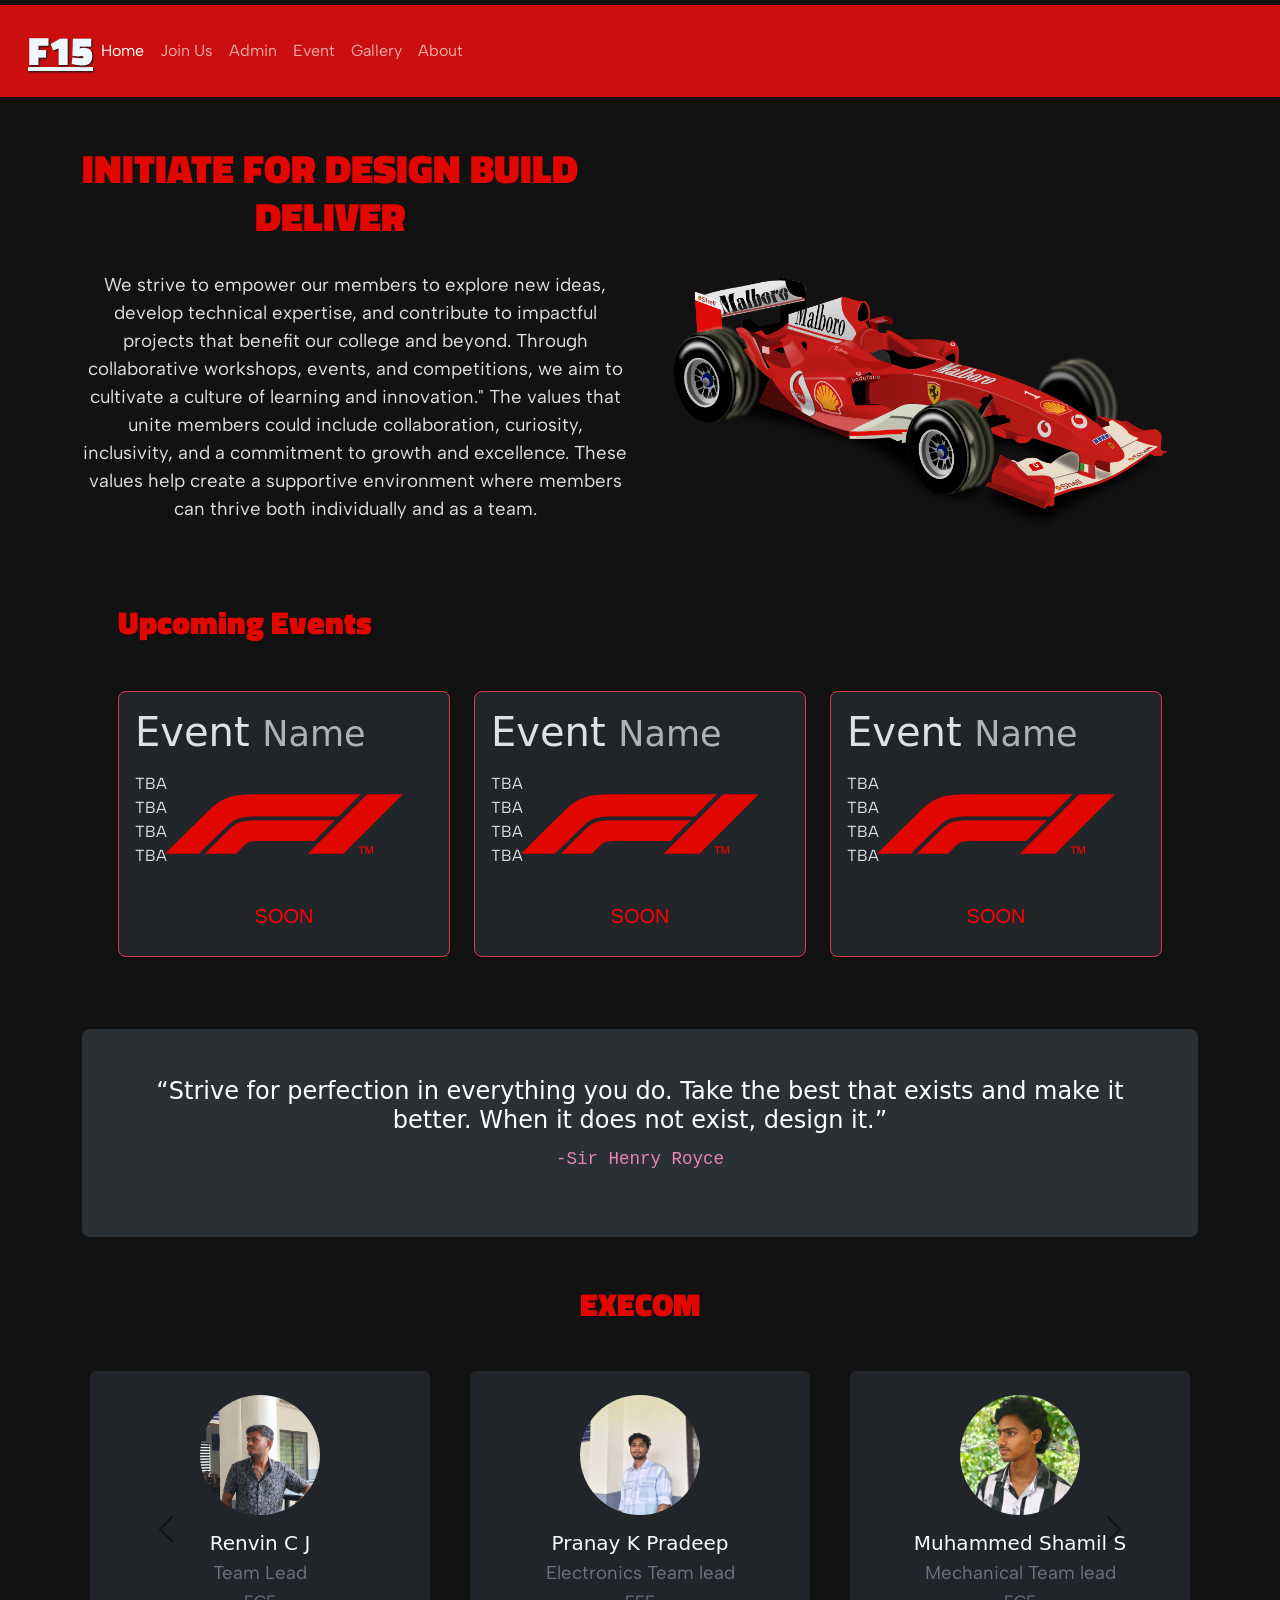
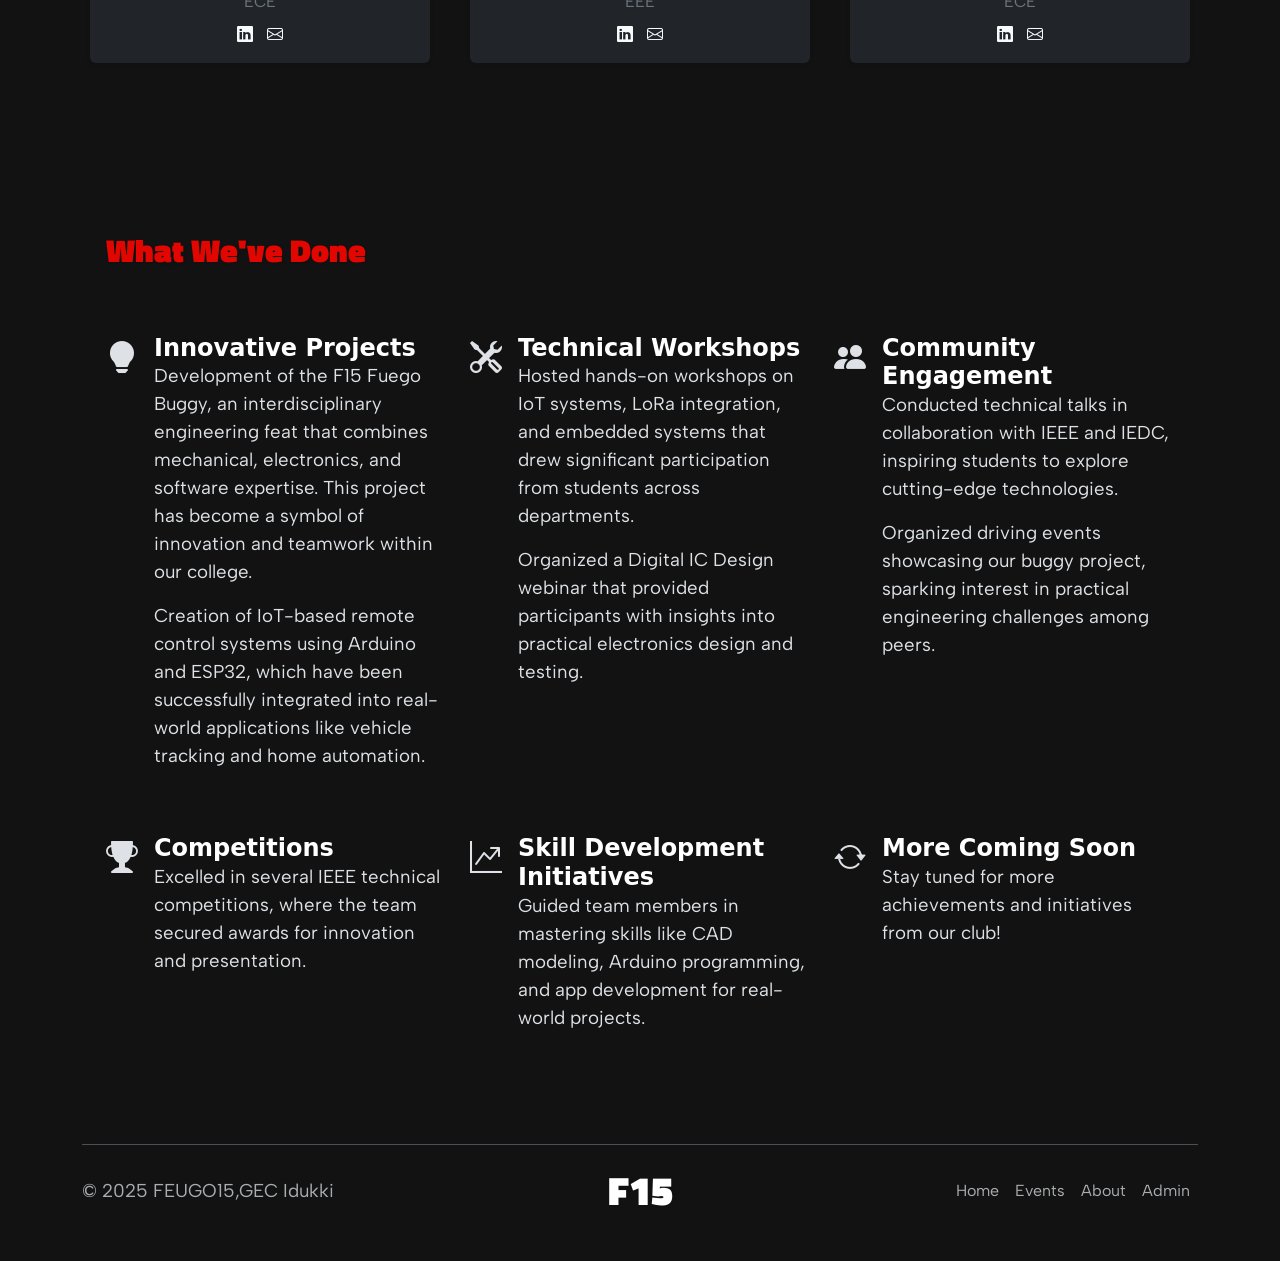
<file: index.html>
<!DOCTYPE html>
<html lang="en" data-bs-theme="dark">
<head>
    <meta charset="UTF-8">
    <meta name="viewport" content="width=device-width, initial-scale=1.0">
    <link href="https://cdn.jsdelivr.net/npm/bootstrap@5.3.6/dist/css/bootstrap.min.css" rel="stylesheet" integrity="sha384-4Q6Gf2aSP4eDXB8Miphtr37CMZZQ5oXLH2yaXMJ2w8e2ZtHTl7GptT4jmndRuHDT" crossorigin="anonymous">
    <link href="https://fonts.googleapis.com/css2?family=Titillium+Web:wght@900&display=swap" rel="stylesheet">
    <link rel="stylesheet" href="./style.css">
    <link rel="stylesheet" href="https://unpkg.com/swiper/swiper-bundle.min.css" />
    <link rel="preconnect" href="https://fonts.googleapis.com">
    <link rel="preconnect" href="https://fonts.gstatic.com" crossorigin>
    <link rel="stylesheet" href="https://cdn.jsdelivr.net/npm/bootstrap-icons@1.11.3/font/bootstrap-icons.min.css">
    <link rel="preconnect" href="https://fonts.googleapis.com">
    <link rel="preconnect" href="https://fonts.gstatic.com" crossorigin>
    <link href="https://fonts.googleapis.com/css2?family=Albert+Sans:ital,wght@0,100..900;1,100..900&family=Barlow+Condensed:ital,wght@0,100;0,200;0,300;0,400;0,500;0,600;0,700;0,800;0,900;1,100;1,200;1,300;1,400;1,500;1,600;1,700;1,800;1,900&family=Orbitron:wght@400..900&family=Poppins:ital,wght@0,100;0,200;0,300;0,400;0,500;0,600;0,700;0,800;0,900;1,100;1,200;1,300;1,400;1,500;1,600;1,700;1,800;1,900&display=swap" rel="stylesheet">    <script src="https://unpkg.com/swiper/swiper-bundle.min.js"></script>
    <title>Fuego15-hey</title>
</head>
<body style="background-color: #0000;">
  <nav class="navbar navbar-expand-lg px-3 py-3 nav-dark" style="background-color: rgb(203, 14, 14); margin-top: 5px;">
    <div class="container-fluid">
      <a class="formula-1-text" style="color: aliceblue; font-size: 40px;" href="#">F15</a>
      <button class="navbar-toggler" type="button" data-bs-toggle="collapse" data-bs-target="#navbarSupportedContent" aria-controls="navbarSupportedContent" aria-expanded="false" aria-label="Toggle navigation">
        <span class="navbar-toggler-icon"></span>
      </button>
      <div class="collapse navbar-collapse" id="navbarSupportedContent">
        <ul class="navbar-nav me-auto mb-2 mb-lg-0">
          <li class="nav-item">
            <a class="nav-link active" aria-current="page" href="#">Home</a>
          </li>
          <li class="nav-item">
            <a class="nav-link" href="#join">Join Us</a>
          </li>
          <li class="nav-item">
            <a class="nav-link" href="#">Admin</a>
          </li>
          <li class="nav-item">
            <a class="nav-link" href="#event">Event</a>
          </li>
          <li class="nav-item dropdown">
            <a class="nav-link" href="./gallery.html">Gallery</a>
          </li>
          <li class="nav-item dropdown">
            <a class="nav-link" href="./about.html">About</a>
          </li>
          <li class="nav-item">
            <a class="nav-link disabled" aria-disabled="true"></a>
          </li>
        </ul>
      </div>
    </div>
  </nav>
</div>
<section class="intro container mt-5">
  <div class="row">
    <div class="col-md-6">
      <h1 class="formula-1-text" style="margin-bottom: 30px; margin-right: 50px; font-size: 40px;">INITIATE FOR DESIGN BUILD DELIVER</h1>
        <p style="margin-bottom: 30px;"> We strive to empower our members to explore new ideas, develop technical expertise, and contribute to impactful projects that benefit our college and beyond. Through collaborative workshops, events, and competitions, we aim to cultivate a culture of learning and innovation."
            The values that unite members could include collaboration, curiosity, inclusivity, and a commitment to growth and excellence. These values help create a supportive environment where members can thrive both individually and as a team.
        </p>
    </div>
    <div class="col-md-6">
      <img src="./src/f1car.png" controls class="img-fluid" alt="videofile" style="border-radius: 5px;">
    </div>
  </div>
</section>
<section class="container mt-5">    
</section>
<section class="container mt-5">
</section>
<section id="event" class="event container mt-5 px-5">
  <h1 class="formula-1-text " style="margin-bottom: 50px;">Upcoming Events</h1>
  <div class="row row-cols-1 row-cols-md-3 mb-3" style="justify-content: left;">
     <div class="col">
        <div class="card mb-4 rounded-3 shadow-sm text-start border border-danger" style="background-image: url('./src/F1\ Formula\ 1.svg'); background-size: cover; background-position: center;">
    <div class="card-body">
      <h1 class="card-title pricing-card-title">Event
        <small class="text-body-secondary fw-light">Name</small>
      </h1>
      <ul class="list-unstyled mt-3 mb-4">
        <li>TBA</li>
        <li>TBA</li>
        <li>TBA</li>
        <li>TBA</li>
      </ul>
      <button type="button" class="w-100 btn btn-lg" style="font-family:'Franklin Gothic Medium', 'Arial Narrow', Arial, sans-serif; color: red;">SOON</button>
    </div>
  </div>
</div>
<div class="col">
  <div class="card mb-4 rounded-3 shadow-sm text-start border border-danger" style="background-image: url('./src/F1\ Formula\ 1.svg'); background-size: cover; background-position: center;">
    <div class="card-body">
      <h1 class="card-title pricing-card-title">Event
        <small class="text-body-secondary fw-light">Name</small>
      </h1>
      <ul class="list-unstyled mt-3 mb-4">
        <li>TBA</li>
        <li>TBA</li>
        <li>TBA</li>
        <li>TBA</li>
      </ul>
      <button type="button" class="w-100 btn btn-lg "  style="font-family:'Franklin Gothic Medium', 'Arial Narrow', Arial, sans-serif; color: red;">SOON</button>
    </div>
  </div>
</div>
<div class="col">
  <div class="card mb-4 rounded-3 shadow-sm text-start border border-danger" style="background-image: url('./src/F1\ Formula\ 1.svg'); background-size: cover; background-position: center;">
    <div class="card-body">
      
      <h1 class="card-title pricing-card-title">Event
        <small class="text-body-secondary fw-light">Name</small>
        
      </h1>
      
      <ul class="list-unstyled mt-3 mb-4">
        <li>TBA</li>
        <li>TBA</li>
        <li>TBA</li>
        <li>TBA</li>
      </ul>
      <button type="button" class="w-100 btn btn-lg "  style="font-family:'Franklin Gothic Medium', 'Arial Narrow', Arial, sans-serif; color: red;">SOON</button>
    </div>
  </div>
</div>
</div>
</section>
<section class="container mt-5">
 <div class="p-5 text-center bg-body-tertiary rounded-3">
   <h4 class="text-body-emphasis">“Strive for perfection in everything you do. Take the best that exists and make it better. When it does not exist, design it.”</h4>
    <p class="lead">
<code>-Sir Henry Royce</code>


</p> </div>
</section>

<section class="members py-5">
  <div class="container">
    <h1 class="formula-1-text mb-5 text-center" data-aos="fade-up">EXECOM</h1>
    <div id="membersCarousel" class="carousel slide" data-bs-ride="carousel">
      <div class="carousel-inner">
        
        <div class="carousel-item active">
          <div class="row justify-content-center">
            <div class="col-12 col-sm-6 col-md-4 mb-4">
              <div class="card text-center border-0 shadow-sm bg-dark text-light mx-2">
                <img src="./src/members/renvun.png" class="card-img-top rounded-circle mx-auto mt-4" alt="Renvin C J" style="width: 120px; height: 120px; object-fit: cover;">
                <div class="card-body">
                  <h5 class="card-title mb-1">Renvin C J</h5>
                  <p class="card-text mb-2 text-secondary">Team Lead<br><span class="small">ECE</span></p>
                  <div>
                    <a href="#" class="text-light me-2"><i class="bi bi-linkedin"></i></a>
                    <a href="#" class="text-light"><i class="bi bi-envelope"></i></a>
                  </div>
                </div>
              </div>
            </div>
        
            <div class="col-12 col-sm-6 col-md-4 mb-4 d-none d-sm-block">
              <div class="card text-center border-0 shadow-sm bg-dark text-light mx-2">
                <img src="./src/members/pranay.jpg" class="card-img-top rounded-circle mx-auto mt-4" alt="Pranay K Pradeep" style="width: 120px; height: 120px; object-fit: cover;">
                <div class="card-body">
                  <h5 class="card-title mb-1">Pranay K Pradeep</h5>
                  <p class="card-text mb-2 text-secondary">Electronics Team lead<br><span class="small">EEE</span></p>
                  <div>
                    <a href="#" class="text-light me-2"><i class="bi bi-linkedin"></i></a>
                    <a href="#" class="text-light"><i class="bi bi-envelope"></i></a>
                  </div>
                </div>
              </div>
            </div>
            <div class="col-12 col-sm-6 col-md-4 mb-4 d-none d-md-block">
              <div class="card text-center border-0 shadow-sm bg-dark text-light mx-2">
                <img src="./src/members/shamil.jpg" class="card-img-top rounded-circle mx-auto mt-4" alt="Muhammed Shamil S" style="width: 120px; height: 120px; object-fit: cover;">
                <div class="card-body">
                  <h5 class="card-title mb-1">Muhammed Shamil S</h5>
                  <p class="card-text mb-2 text-secondary">Mechanical Team lead<br><span class="small">ECE</span></p>
                  <div>
                    <a href="#" class="text-light me-2"><i class="bi bi-linkedin"></i></a>
                    <a href="#" class="text-light"><i class="bi bi-envelope"></i></a>
                  </div>
                </div>
              </div>
            </div>
          </div>
        </div>
   <!--
        <div class="carousel-item">
          <div class="row justify-content-center">
            <div class="col-12 col-sm-6 col-md-4 mb-4">
              <div class="card text-center border-0 shadow-sm bg-dark text-light mx-2">
                <img src="./src/members/joel.png" class="card-img-top rounded-circle mx-auto mt-4" alt="Joel Joseph" style="width: 120px; height: 120px; object-fit: cover;">
                <div class="card-body">
                  <h5 class="card-title mb-1">Joel Joseph</h5>
                  <p class="card-text mb-2 text-secondary">-----<br><span class="small">EEE</span></p>
                  <div>
                    <a href="#" class="text-light me-2"><i class="bi bi-linkedin"></i></a>
                    <a href="#" class="text-light"><i class="bi bi-envelope"></i></a>
                  </div>
                </div>
              </div>
            </div>
            <div class="col-12 col-sm-6 col-md-4 mb-4 d-none d-sm-block">
              <div class="card text-center border-0 shadow-sm bg-dark text-light mx-2">
                <img src="./src/members/arjun.png" class="card-img-top rounded-circle mx-auto mt-4" alt="Arjun" style="width: 120px; height: 120px; object-fit: cover;">
                <div class="card-body">
                  <h5 class="card-title mb-1">Arjun</h5>
                  <p class="card-text mb-2 text-secondary">-----<br><span class="small">EEE</span></p>
                  <div>
                    <a href="#" class="text-light me-2"><i class="bi bi-linkedin"></i></a>
                    <a href="#" class="text-light"><i class="bi bi-envelope"></i></a>
                  </div>
                </div>
              </div>
            </div>
            <div class="col-12 col-sm-6 col-md-4 mb-4 d-none d-md-block">
              <div class="card text-center border-0 shadow-sm bg-dark text-light mx-2">
                <img src="./src/members/athul.png" class="card-img-top rounded-circle mx-auto mt-4" alt="Athul Krishnan" style="width: 120px; height: 120px; object-fit: cover;">
                <div class="card-body">
                  <h5 class="card-title mb-1">Athul Krishnan</h5>
                  <p class="card-text mb-2 text-secondary">-----<br><span class="small">EEE</span></p>
                  <div>
                    <a href="#" class="text-light me-2"><i class="bi bi-linkedin"></i></a>
                    <a href="#" class="text-light"><i class="bi bi-envelope"></i></a>
                  </div>
                </div>
              </div>
            </div>
          </div>
        </div>--->
        <!-- Add more slides as needed, each with up to 3 members -->
      </div>
      <button class="carousel-control-prev" type="button" data-bs-target="#membersCarousel" data-bs-slide="prev">
        <span class="carousel-control-prev-icon" aria-hidden="true"></span>
        <span class="visually-hidden">Previous</span>
      </button>
      <button class="carousel-control-next" type="button" data-bs-target="#membersCarousel" data-bs-slide="next">
        <span class="carousel-control-next-icon" aria-hidden="true"></span>
        <span class="visually-hidden">Next</span>
      </button>
    </div>
  </div>
</section>
<section class="what-we-done">
  <div class="container mt-5">
  <div class="container px-4 py-5" id="featured-3">
    <h2 class="pb-2 formula-1-text">What We've Done</h2>
    <div class="row g-4 py-5 row-cols-1 row-cols-lg-3">
      <div class="feature col d-flex align-items-start">
        <div class="feature-icon d-inline-flex align-items-center justify-content-center  fs-2 mb-3 me-3">
          <i class="bi bi-lightbulb-fill"></i>
        </div>
        <div>
          <h3 class="fw-bold mb-0 fs-4 text-body-emphasis">Innovative Projects</h3>
          <p>Development of the F15 Fuego Buggy, an interdisciplinary engineering feat that combines mechanical, electronics, and software expertise. This project has become a symbol of innovation and teamwork within our college.</p>
          <p>Creation of IoT-based remote control systems using Arduino and ESP32, which have been successfully integrated into real-world applications like vehicle tracking and home automation.</p>
        </div>
      </div>
      <div class="feature col d-flex align-items-start">
        <div class="feature-icon d-inline-flex align-items-center justify-content-center  fs-2 mb-3 me-3">
          <i class="bi bi-tools"></i>
        </div>
        <div>
          <h3 class="fw-bold mb-0 fs-4 text-body-emphasis">Technical Workshops</h3>
          <p>Hosted hands-on workshops on IoT systems, LoRa integration, and embedded systems that drew significant participation from students across departments.</p>
          <p>Organized a Digital IC Design webinar that provided participants with insights into practical electronics design and testing.</p>
        </div>
      </div>
      <div class="feature col d-flex align-items-start">
        <div class="feature-icon d-inline-flex align-items-center justify-content-center  fs-2 mb-3 me-3">
          <i class="bi bi-people-fill"></i>
        </div>
        <div>
          <h3 class="fw-bold mb-0 fs-4 text-body-emphasis">Community Engagement</h3>
          <p>Conducted technical talks in collaboration with IEEE and IEDC, inspiring students to explore cutting-edge technologies.</p>
          <p>Organized driving events showcasing our buggy project, sparking interest in practical engineering challenges among peers.</p>
        </div>
      </div>
    </div>
    <div class="row g-4 row-cols-1 row-cols-lg-3">
      <div class="feature col d-flex align-items-start">
        <div class="feature-icon d-inline-flex align-items-center justify-content-center  fs-2 mb-3 me-3">
          <i class="bi bi-trophy-fill"></i>
        </div>
        <div>
          <h3 class="fw-bold mb-0 fs-4 text-body-emphasis">Competitions</h3>
          <p>Excelled in several IEEE technical competitions, where the team secured awards for innovation and presentation.</p>
        </div>
      </div>
      <div class="feature col d-flex align-items-start">
        <div class="feature-icon d-inline-flex align-items-center justify-content-center  fs-2 mb-3 me-3">
          <i class="bi bi-graph-up-arrow"></i>
        </div>
        <div>
          <h3 class="fw-bold mb-0 fs-4 text-body-emphasis">Skill Development Initiatives</h3>
          <p>Guided team members in mastering skills like CAD modeling, Arduino programming, and app development for real-world projects.</p>
        </div>
      </div>
      <div class="feature col d-flex align-items-start">
        <div class="feature-icon d-inline-flex align-items-center justify-content-center   fs-2 mb-3 me-3">
          <i class="bi bi-arrow-repeat spinner" role="status" aria-label="Loading"></i>
        </div>
        <div>
          <h3 class="fw-bold mb-0 fs-4 text-body-emphasis">More Coming Soon</h3>
          <p>Stay tuned for more achievements and initiatives from our club!</p>
        </div>
      </div>
    </div>
  </div>
</section>
<!--- 

<section class="join">
<div id="join" class="container mt-5 d-flex justify-content-center">
<div class="col-md-7 col-lg-8"> <h4 class="formula-1-text">Join Us</h4> 
  <form class="needs-validation" novalidate=""> 
    <div class="row g-3"> 
      <div class="col-sm-6">
         <label for="firstName" class="form-label">First name</label> 
         <input type="text" class="form-control" id="firstName" placeholder="" value="" required="" fdprocessedid="rnt74s">
          <div class="invalid-feedback">
Valid first name is required.
</div> </div>
 <div class="col-sm-6"> 
  <label for="lastName" class="form-label">Last name</label> 
  <input type="text" class="form-control" id="lastName" placeholder="" value="" required="" fdprocessedid="wjozet"> 
  <div class="invalid-feedback">
Valid last name is required.
</div> 
</div> 
<div class="col-12"> 
  <div class="col-12"> <label for="email" class="form-label">Contact </label> <input type="email" class="form-control" id="email" placeholder="contact" fdprocessedid="20s03f"> <div class="invalid-feedback">
Please enter a valid email address for shipping updates.
</div> </div> </div>
  <button class="w-100 btn btn-primary btn-lg" type="submit" fdprocessedid="j8q9zg">Submit</button> </form> </div>
</div>
</section>-->
<section class="footer">
<div class="container mt-5">
  <footer class="d-flex flex-wrap justify-content-between align-items-center py-3 my-4 border-top">
     <p class="col-md-4 mb-0 text-body-secondary">© 2025 FEUGO15,GEC Idukki</p> 
 
      <a class="formula-1-text col-md-4 d-flex align-items-center justify-content-center mb-3 mb-md-0 me-md-auto link-body-emphasis text-decoration-none" aria-label="Bootstrap" style="color: aliceblue; font-size: 40px;" href="#">F15</a>
      
    </a>
     <ul class="nav col-md-4 justify-content-end">
       <li class="nav-item"><a href="#" class="nav-link px-2 text-body-secondary">Home</a>
      </li> 
      <li class="nav-item">
        <a href="#event" class="nav-link px-2 text-body-secondary">Events</a>
      </li> 
      <li class="nav-item">
        <a href="./about.html" class="nav-link px-2 text-body-secondary">About</a>
      </li> 
      <li class="nav-item">
        <a href="#" class="nav-link px-2 text-body-secondary">Admin</a>
      </li>
   
    </ul> 
  </footer>
  </div>
</section>
                               

    <script src="https://cdn.jsdelivr.net/npm/bootstrap@5.3.6/dist/js/bootstrap.bundle.min.js" integrity="sha384-j1CDi7MgGQ12Z7Qab0qlWQ/Qqz24Gc6BM0thvEMVjHnfYGF0rmFCozFSxQBxwHKO" crossorigin="anonymous"></script>
    </body>
</html>
</file>
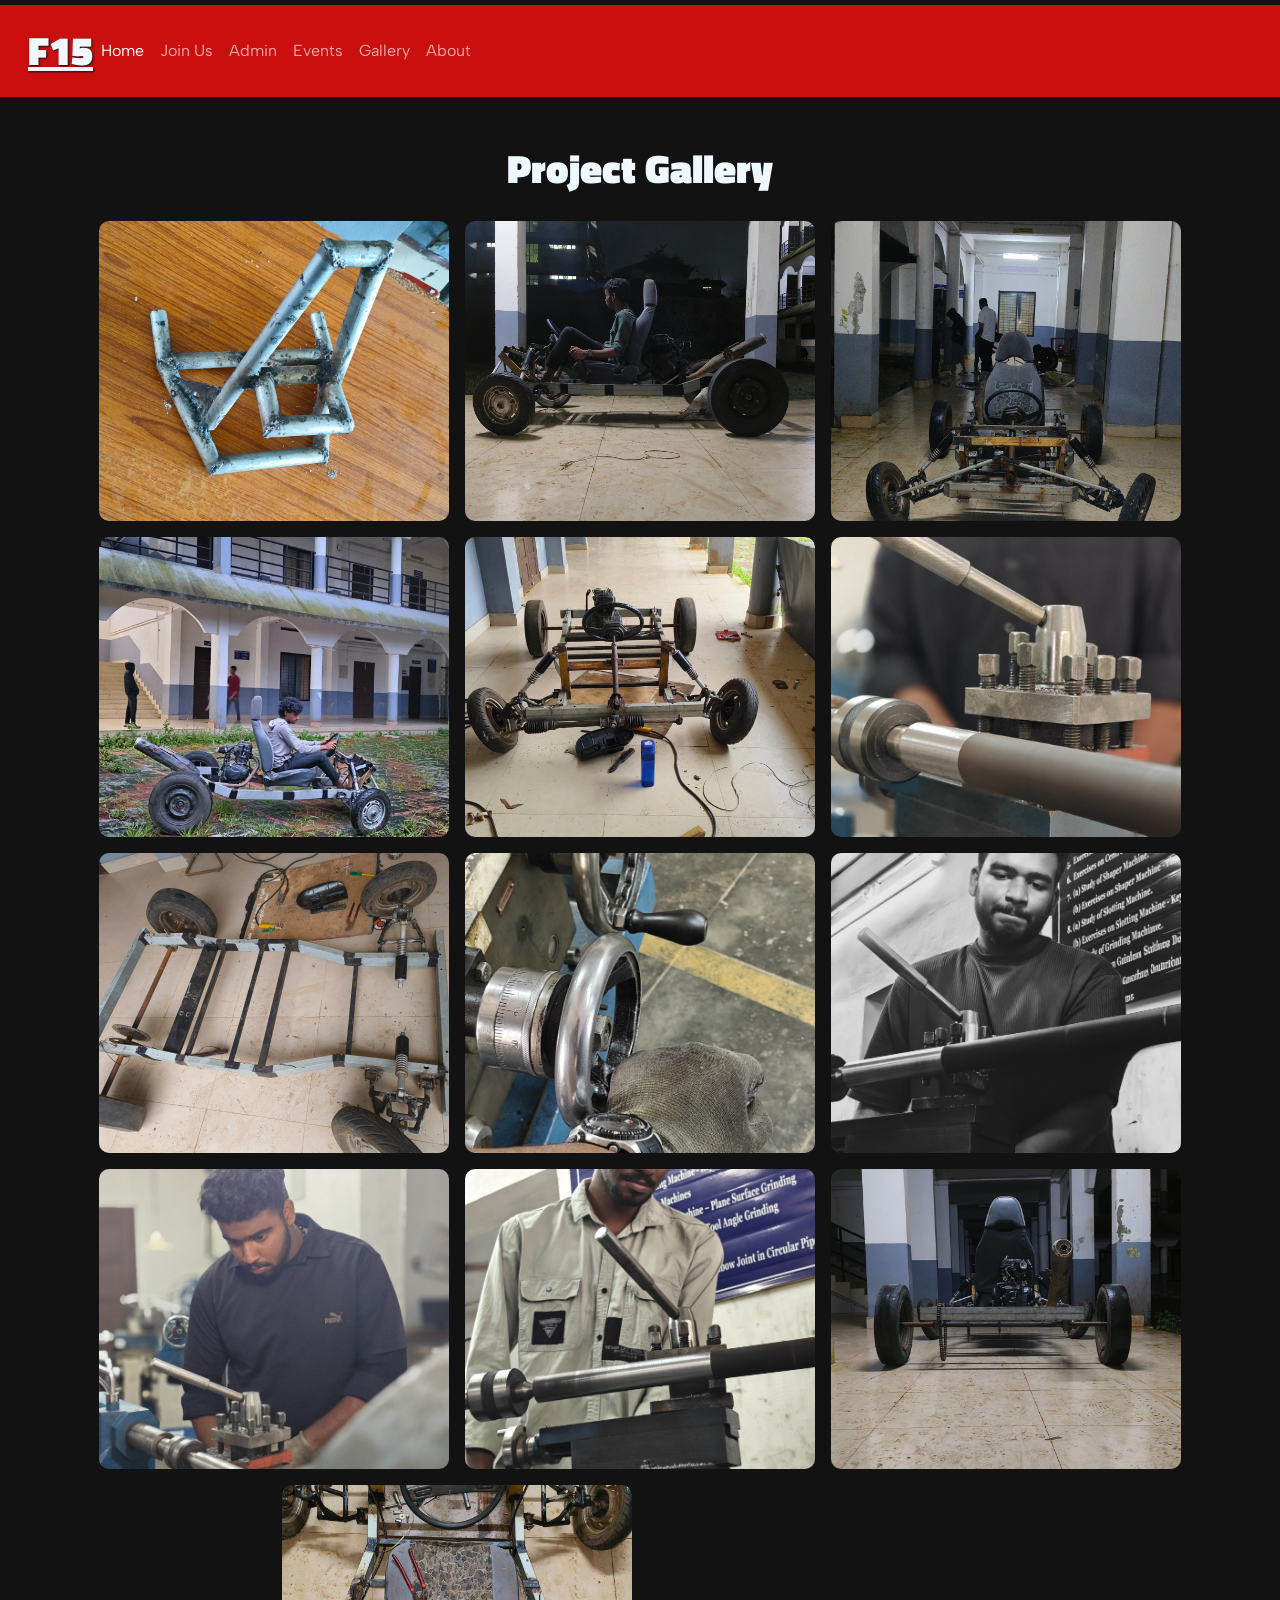
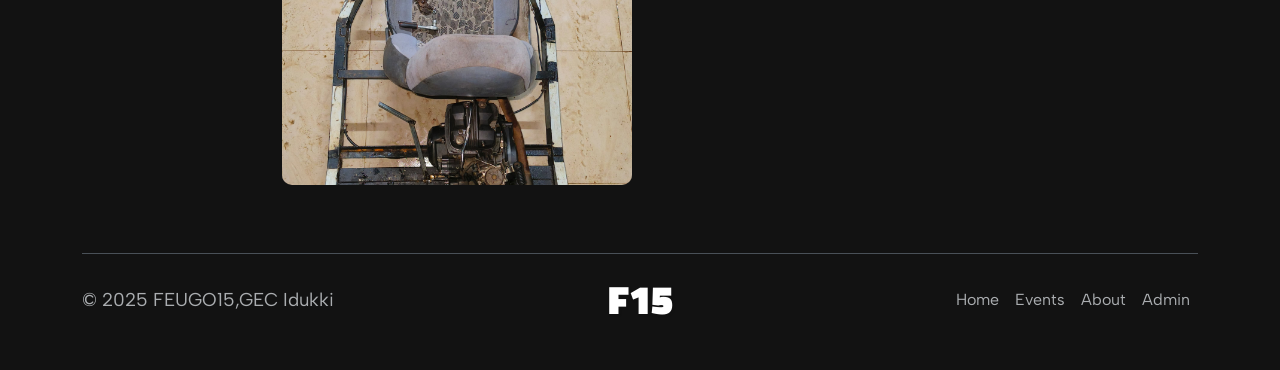
<file: gallery.html>
<!DOCTYPE html>
<html lang="en" data-bs-theme="dark">
<head>
    <meta charset="UTF-8">
    <meta name="viewport" content="width=device-width, initial-scale=1.0">
    <link href="https://cdn.jsdelivr.net/npm/bootstrap@5.3.6/dist/css/bootstrap.min.css" rel="stylesheet" integrity="sha384-4Q6Gf2aSP4eDXB8Miphtr37CMZZQ5oXLH2yaXMJ2w8e2ZtHTl7GptT4jmndRuHDT" crossorigin="anonymous">
    <link href="https://fonts.googleapis.com/css2?family=Titillium+Web:wght@900&display=swap" rel="stylesheet">
    <link rel="stylesheet" href="./style.css">
<link href="https://fonts.googleapis.com/css2?family=Albert+Sans:ital,wght@0,100..900;1,100..900&family=Barlow+Condensed:ital,wght@0,100;0,200;0,300;0,400;0,500;0,600;0,700;0,800;0,900;1,100;1,200;1,300;1,400;1,500;1,600;1,700;1,800;1,900&family=Orbitron:wght@400..900&family=Poppins:ital,wght@0,100;0,200;0,300;0,400;0,500;0,600;0,700;0,800;0,900;1,100;1,200;1,300;1,400;1,500;1,600;1,700;1,800;1,900&display=swap" rel="stylesheet">    <script src="https://unpkg.com/swiper/swiper-bundle.min.js"></script>
    <link href="https://cdn.jsdelivr.net/npm/aos@2.3.4/dist/aos.css" rel="stylesheet">
    <link rel="stylesheet" href="https://cdn.jsdelivr.net/npm/bootstrap-icons@1.11.3/font/bootstrap-icons.min.css">
     <link href="https://fonts.googleapis.com/css?family=Raleway" rel="stylesheet">
    <title>Project Gallery</title>
</head>
<script src="https://cdn.jsdelivr.net/npm/aos@2.3.4/dist/aos.js"></script>
<script>
  AOS.init();
</script>
<body style="background-color: #0000;">
    <nav class="navbar navbar-expand-lg px-3 py-3 nav-dark" style="background-color: rgb(203, 14, 14); margin-top: 5px;">
  <div class="container-fluid">
    <a class="formula-1-text" style="color: aliceblue; font-size: 40px;" href="#">F15</a>
        
    <button class="navbar-toggler" type="button" data-bs-toggle="collapse" data-bs-target="#navbarSupportedContent" aria-controls="navbarSupportedContent" aria-expanded="false" aria-label="Toggle navigation">
      <span class="navbar-toggler-icon"></span>
    </button>
    
    <div class="collapse navbar-collapse" id="navbarSupportedContent">
      <ul class="navbar-nav me-auto mb-2 mb-lg-0">
        <li class="nav-item">
          <a class="nav-link active" aria-current="page" href="./index.html">Home</a>
        </li>
        <li class="nav-item">
          <a class="nav-link" href="#">Join Us</a>
        </li>
        <li class="nav-item">
          <a class="nav-link" href="#">Admin</a>
        </li>
        <li class="nav-item">
          <a class="nav-link" href="#">Events</a>
        </li>
        <li class="nav-item dropdown">
            <a class="nav-link" href="./gallery.html">Gallery</a>
          </li>
        <li class="nav-item dropdown">
          <a class="nav-link" href="#">About</a>
          
        <li class="nav-item">
          <a class="nav-link disabled" aria-disabled="true"></a>
        </li>
      </ul>
      
    </div>
  </div>
</nav>
</div>
<h1 class="text-center mt-5" style="font-family: 'Titillium Web', sans-serif; font-weight: 900; color: aliceblue;">Project Gallery</h1>
<div class="gallery">
        <img src="./src/gallery/image2.jpg" alt="image2">
        <img src="./src/gallery/image3.jpg" alt="image3">
        <img src="./src/gallery/image4.jpg" alt="image4">
        <img src="./src/gallery/image5.jpg" alt="image5">
        <img src="./src/gallery/image6.jpg" alt="image6">
        <img src="./src/gallery/image7.jpg" alt="image7">
        <img src="./src/gallery/image8.jpg" alt="image8">
        <img src="./src/gallery/image9.jpg" alt="image9">
        <img src="./src/gallery/image10.jpg" alt="image10">
        <img src="./src/gallery/image11.jpg" alt="image11">
        <img src="./src/gallery/image12.jpg" alt="image12">
        <img src="./src/gallery/image13.jpg" alt="image13">
        <img src="./src/gallery/image14.jpg" alt="image14">
    </div>
    <section class="footer"></section>
<div class="container mt-5">
  <footer class="d-flex flex-wrap justify-content-between align-items-center py-3 my-4 border-top">
     <p class="col-md-4 mb-0 text-body-secondary">© 2025 FEUGO15,GEC Idukki</p> 
 
      <a class="formula-1-text col-md-4 d-flex align-items-center justify-content-center mb-3 mb-md-0 me-md-auto link-body-emphasis text-decoration-none" aria-label="Bootstrap" style="color: aliceblue; font-size: 40px;" href="#">F15</a>
      
    </a>
     <ul class="nav col-md-4 justify-content-end">
       <li class="nav-item"><a href="#" class="nav-link px-2 text-body-secondary">Home</a>
      </li> 
      <li class="nav-item">
        <a href="#event" class="nav-link px-2 text-body-secondary">Events</a>
      </li> 
      <li class="nav-item">
        <a href="./about.html" class="nav-link px-2 text-body-secondary">About</a>
      </li> 
      <li class="nav-item">
        <a href="#" class="nav-link px-2 text-body-secondary">Admin</a>
      </li>
   
    </ul> 
  </footer>
</section>
                               

    <script src="https://cdn.jsdelivr.net/npm/bootstrap@5.3.6/dist/js/bootstrap.bundle.min.js" integrity="sha384-j1CDi7MgGQ12Z7Qab0qlWQ/Qqz24Gc6BM0thvEMVjHnfYGF0rmFCozFSxQBxwHKO" crossorigin="anonymous"></script>
    </body>
</html>
</file>
<file: style.css>
.formula-1-text {
    font-family: 'Titillium Web', Arial, sans-serif;
    font-weight: 900;
    text-transform: uppercas
    letter-spacing: 0.15em;
    font-size: 2rem;
    color: #e10600; /* Formula 1 red */
    text-shadow: 1px 1px 2px #111;
    /* Remove inline font-family and color from HTML */
}
p,li {
  font-family: "Albert Sans", sans-serif;
  font-optical-sizing: auto;
  font-weight: <weight>;
  font-style: normal;
}


.intro { 
  text-align: center; 
  font-family: Arial;
}

h2 { 
  font-size: 36px;
}

p { 
  font-size: 14pt;
}

#image-gallery { 
  width: 600px; 
  margin: 0 auto;
}

#current-image { 
  width: 100%;
} 

#image-thumbs { 
  display: flex; 
  justify-content: center; 
  margin-top: 20px;
}

.thumb { 
  width: 80px; 
  height: 80px; 
  object-fit: cover; 
  margin-right: 10px; 
  cursor: pointer;
}
.gallery {
    display: flex;
    flex-direction: row;
    flex-wrap: wrap;
    justify-content: center;
    align-items: center;
    gap: 16px;
    max-width: 1400px;
    margin: 0 auto;
    padding: 20px 10px;
}

.gallery img {
    width: 100%;
    max-width: 350px;
    height: 300px;
    object-fit: cover;
    border-radius: 10px;
}

.gallery::after {
    content: "";
    width: 350px;
}
</file>
